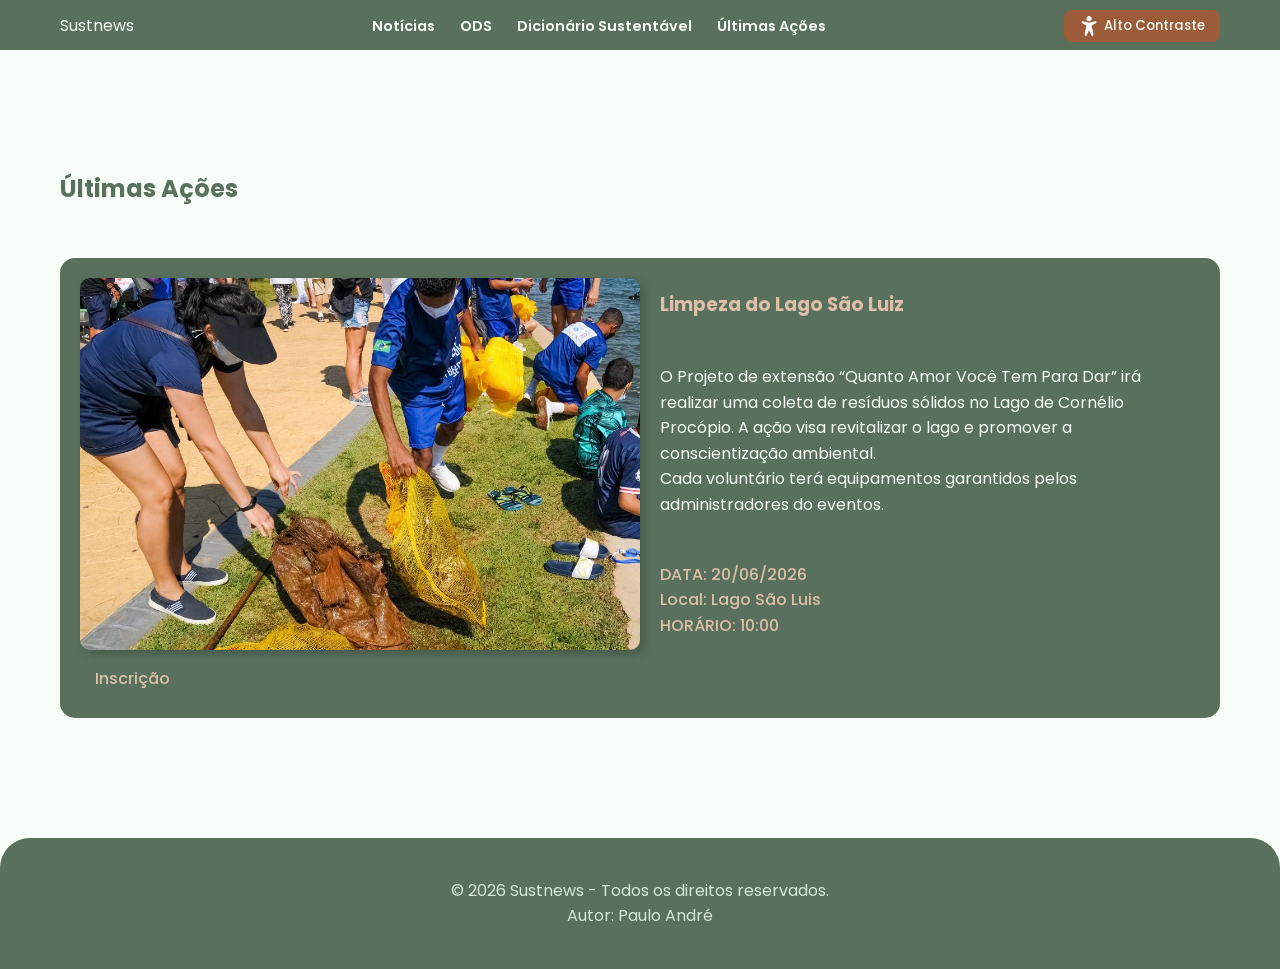
<file: actions.html>
<!DOCTYPE html>
<html lang="pt-br">
<head>
    <meta charset="UTF-8">
    <meta name="viewport" content="width=device-width, initial-scale=1.0">
    <link rel="stylesheet" href="./assets/css/styles.css">
    <link rel="stylesheet" href="./assets/css/actions.css">
    <title>Sustnews - Ações</title>

    <link rel="preconnect" href="https://fonts.googleapis.com">
    <link rel="preconnect" href="https://fonts.gstatic.com" crossorigin>
    <link href="https://fonts.googleapis.com/css2?family=Poppins:ital,wght@0,100;0,200;0,300;0,400;0,500;0,600;0,700;0,800;0,900;1,100;1,200;1,300;1,400;1,500;1,600;1,700;1,800;1,900&display=swap" rel="stylesheet">

</head>
<body>

    <header>
        <nav>
            <div class="logo">
                <a href="index.html">
                    <p>Sustnews</p>
                    <!--<img src="logo-placeholder.png" alt="Logotipo do Portal Sustentável">-->
                </a>
            </div>
            <ul>
                <li><a href="index.html">Notícias</a></li>
                <li><a href="https://brasil.un.org/pt-br/sdgs" target="_blank">ODS</a></li>
                <li><a href="dictionary.html">Dicionário Sustentável</a></li>
                <li><a href="actions.html">Últimas Ações</a></li>
            </ul>
            <button type="button" id="btnContrast" class="btn btn-accessibility">
                <img src="assets/icons/acessibilidade.png">
                Alto Contraste
            </button>
        </nav>
    </header>

    <main>
        <section id="actions">
            <h2>
                Últimas Ações
            </h2>

            <div class="card-action">
                <div class="card-action--main">
                    <img src="/assets/images/lago-limpeza.jpg" alt="Limpeza voluntária de lago.">

                    <div class="action-details">
                        <h3> Limpeza do Lago São Luiz </h3>
                        <p>
                            O Projeto de extensão “Quanto Amor Você Tem Para Dar” irá realizar 
                            uma coleta de resíduos sólidos no Lago de Cornélio Procópio.  
                            A ação visa revitalizar o lago e promover a conscientização ambiental.<br>
                            Cada voluntário terá equipamentos garantidos pelos administradores do 
                            eventos.
                        </p>
                        <div class="action-localization">
                            <p>
                                DATA:
                                <time datetime="2026-06-20">20/06/2026</time>
                            </p>
                            <p> Local: Lago São Luis </p>
                            <p>
                                HORÁRIO: 
                                <time datetime="09:00">10:00</time>
                            </p>
                        </div>
                    </div>
                </div>

                <!--Essa tag aqui, professor, estabelece um conteúdo que fica escondido
                    em um botão "summary" clicável que o próprio html 5 implementa -->
                <details class="card-action--details">

                    <summary class="btn">
                        Inscrição
                    </summary>
                    <form action="send" method="POST">
                        
                        <div class="form-group">
                            <label for="name">Nome Completo: </label>
                            <input type="text" id="name" name="name" required>

                            <label for="email">E-mail: </label>
                            <input type="email" id="email" name="email" required>

                            <label for="number">Celular: </label>
                            <input type="tel" id="phone" name="phone" placeholder="(11) 99999-9999" pattern="[0-9]{11}"  required>
                        </div>

                        <button type="submit" class="btn btn--forms"> Enviar </button>
                    </form>
                </details>
            </div>
        </section>
    </main>
    <footer class="footer-main">
        <p>&copy; 2026 Sustnews - Todos os direitos reservados.</p>
        <p>
            Autor: 
            <a href="https://pauloandre7.github.io/frontend-curriculum/">Paulo André</a>
        </p>
    </footer>
    <script src="assets/js/script.js"></script>
</body>
</html>
</file>
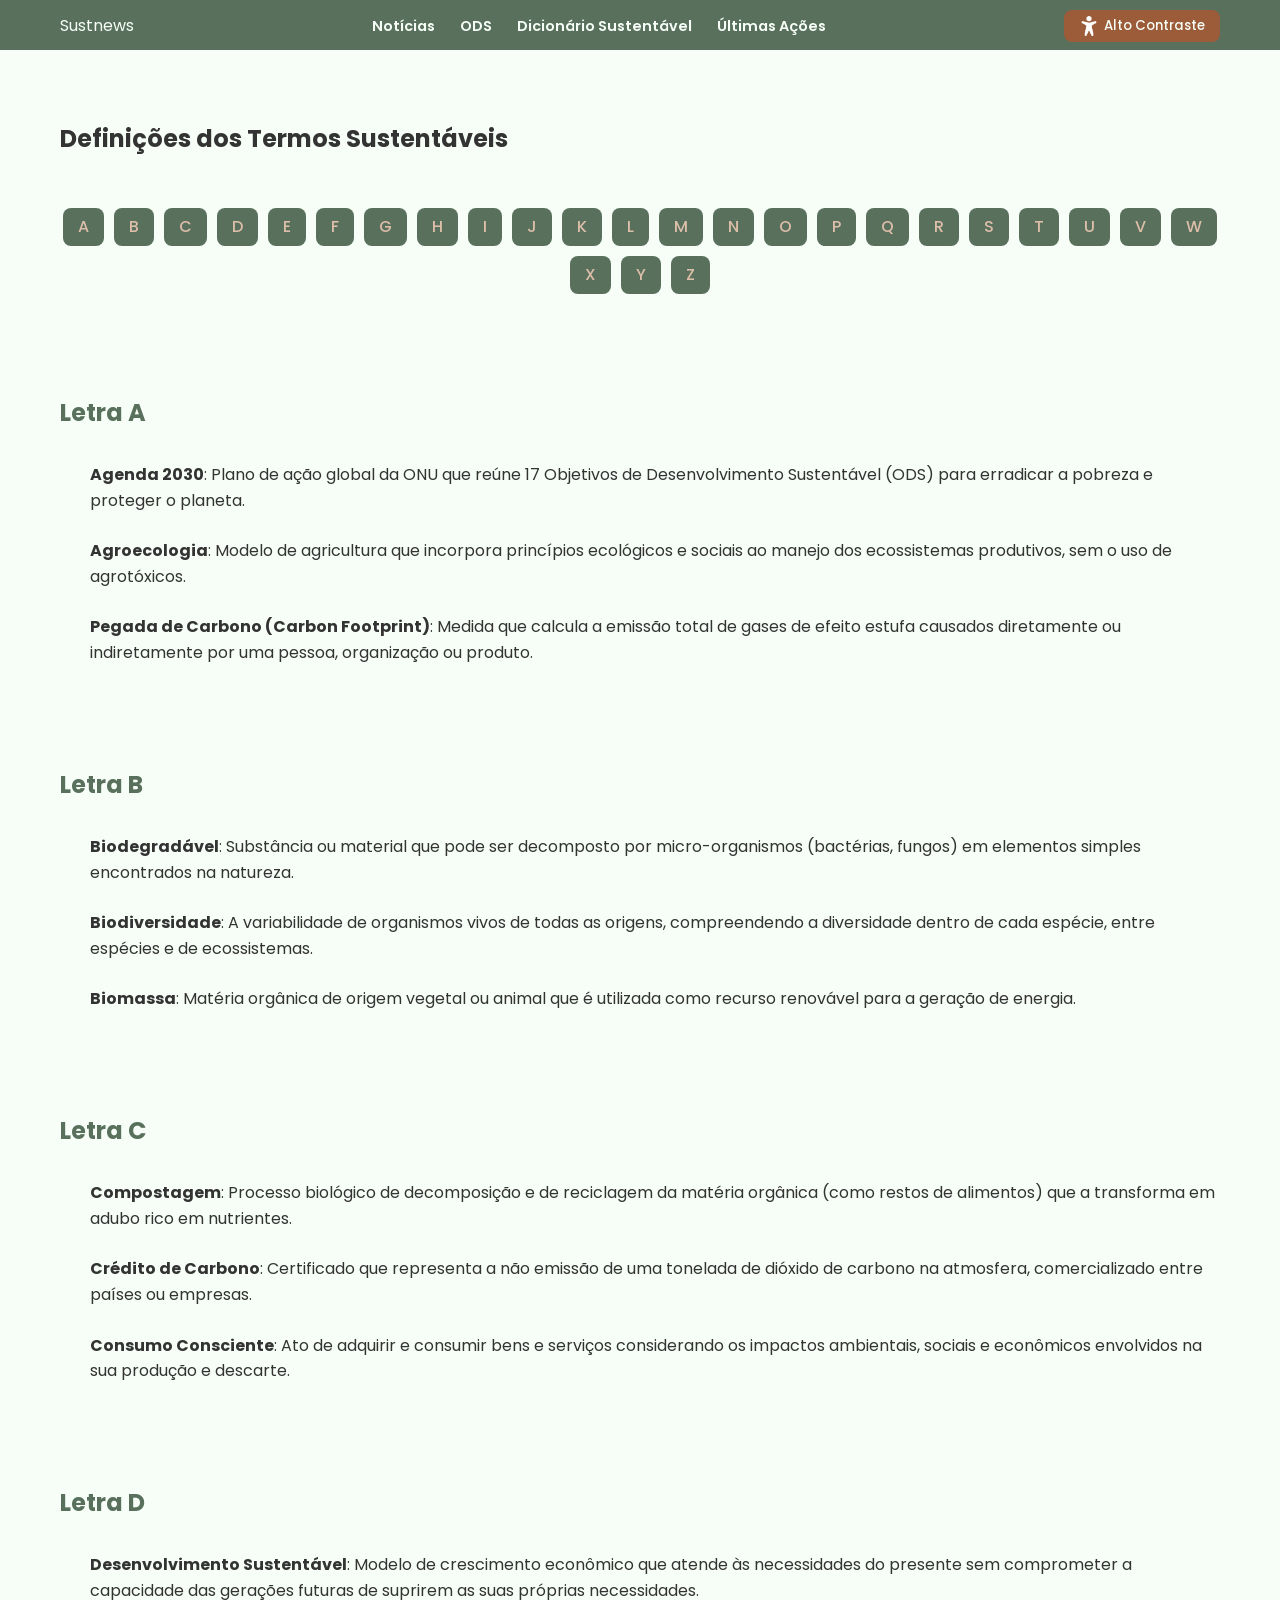
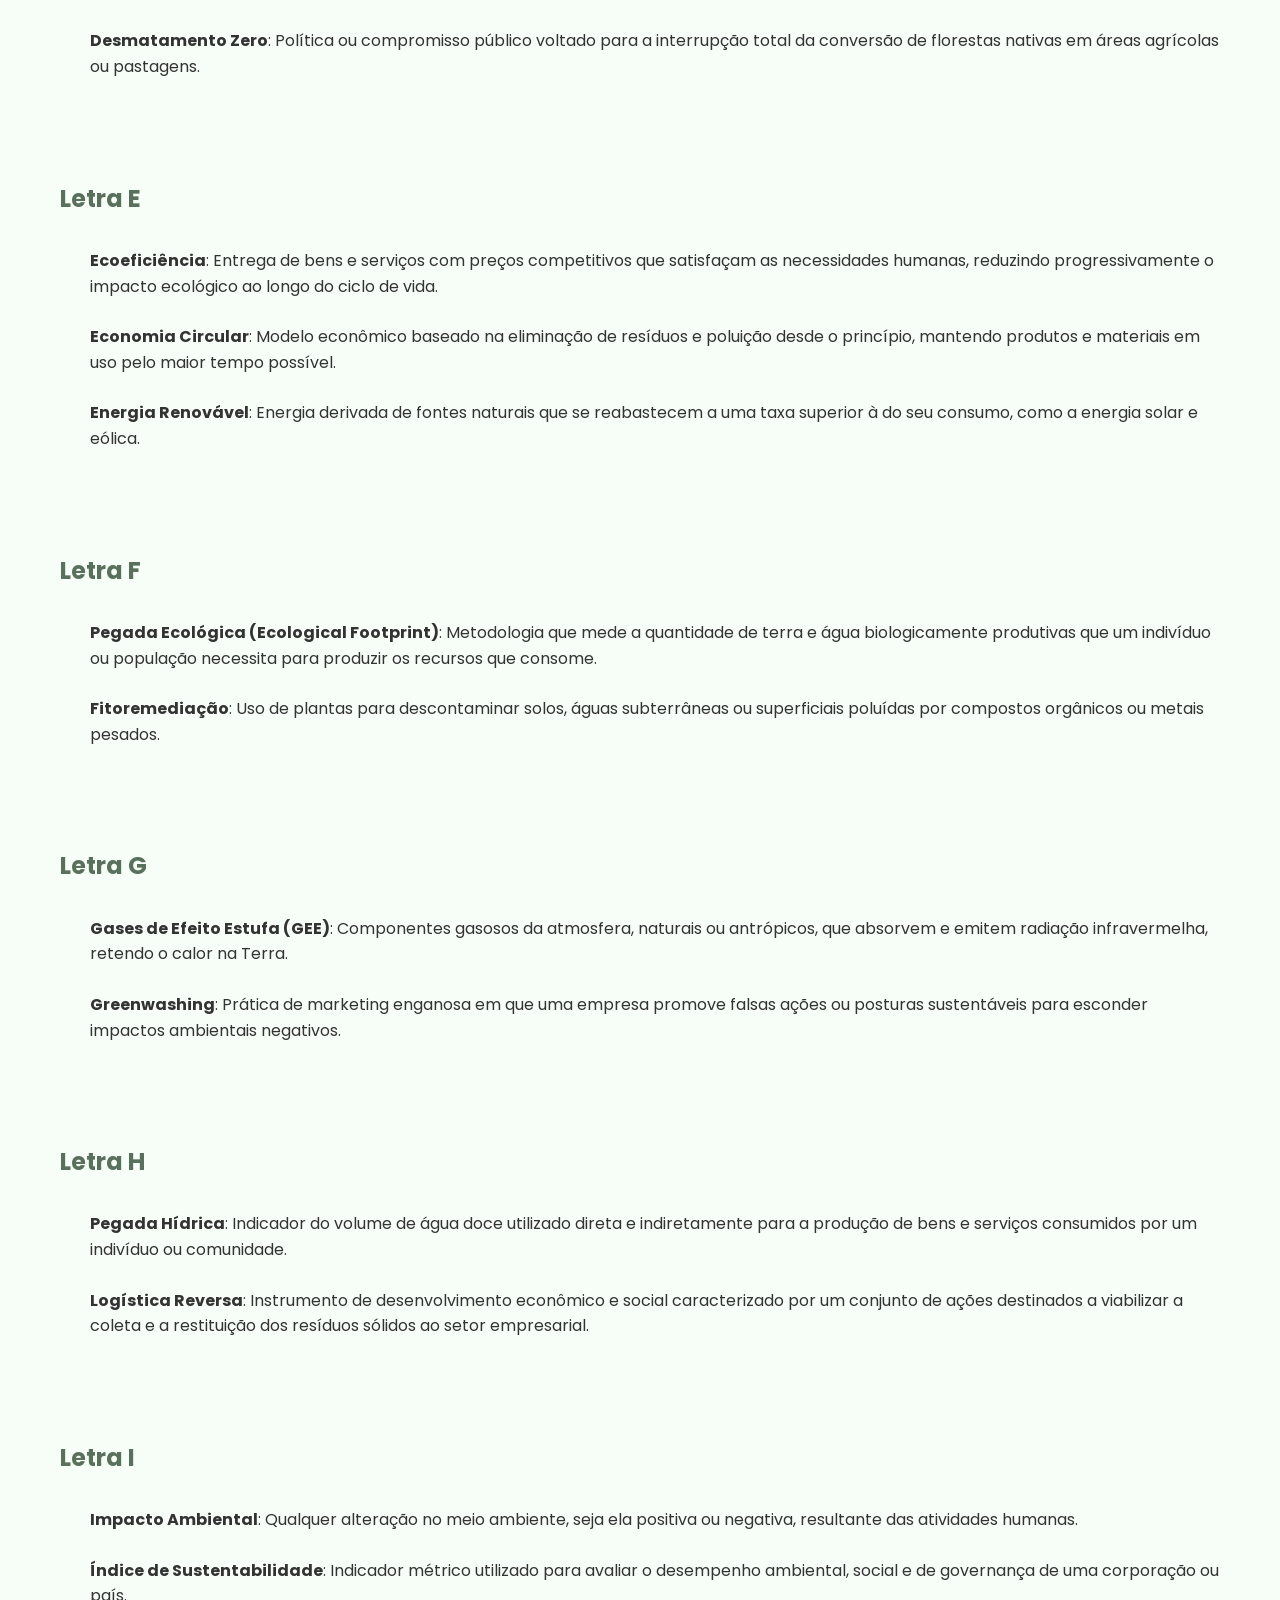
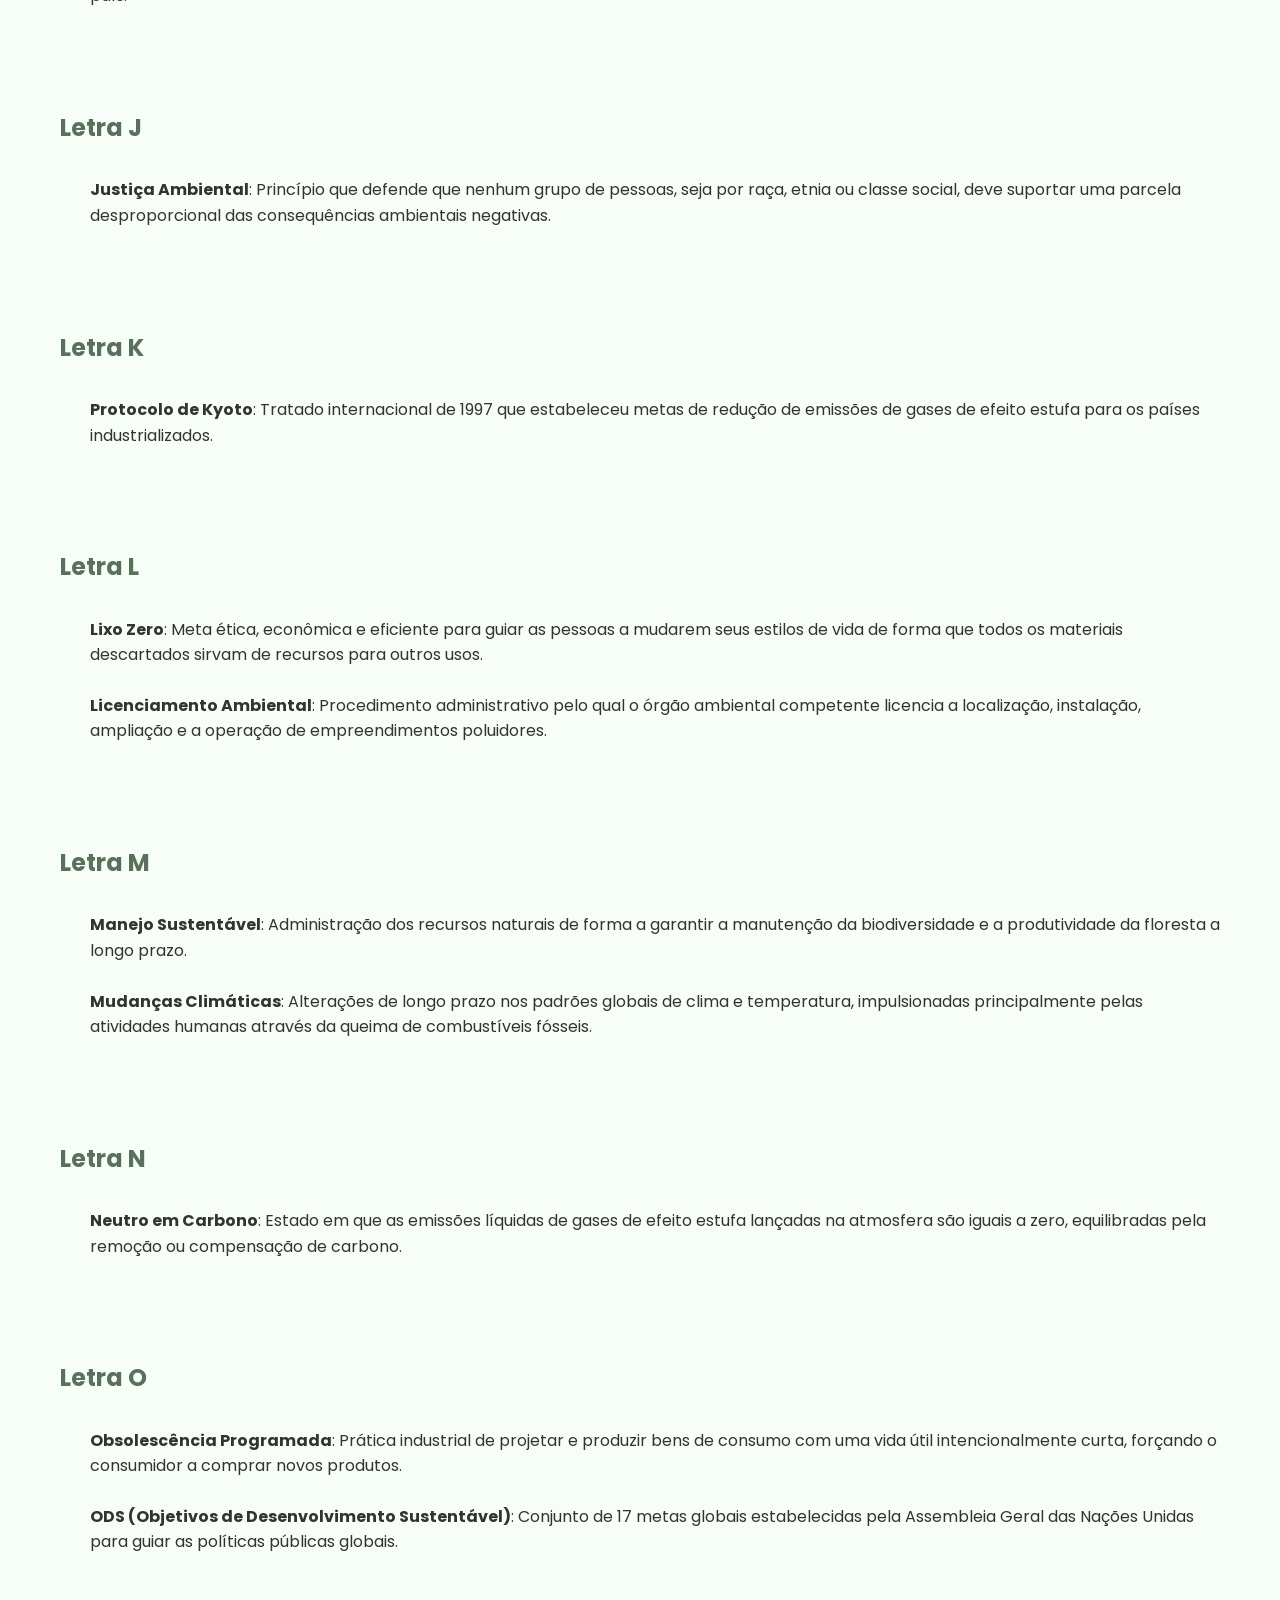
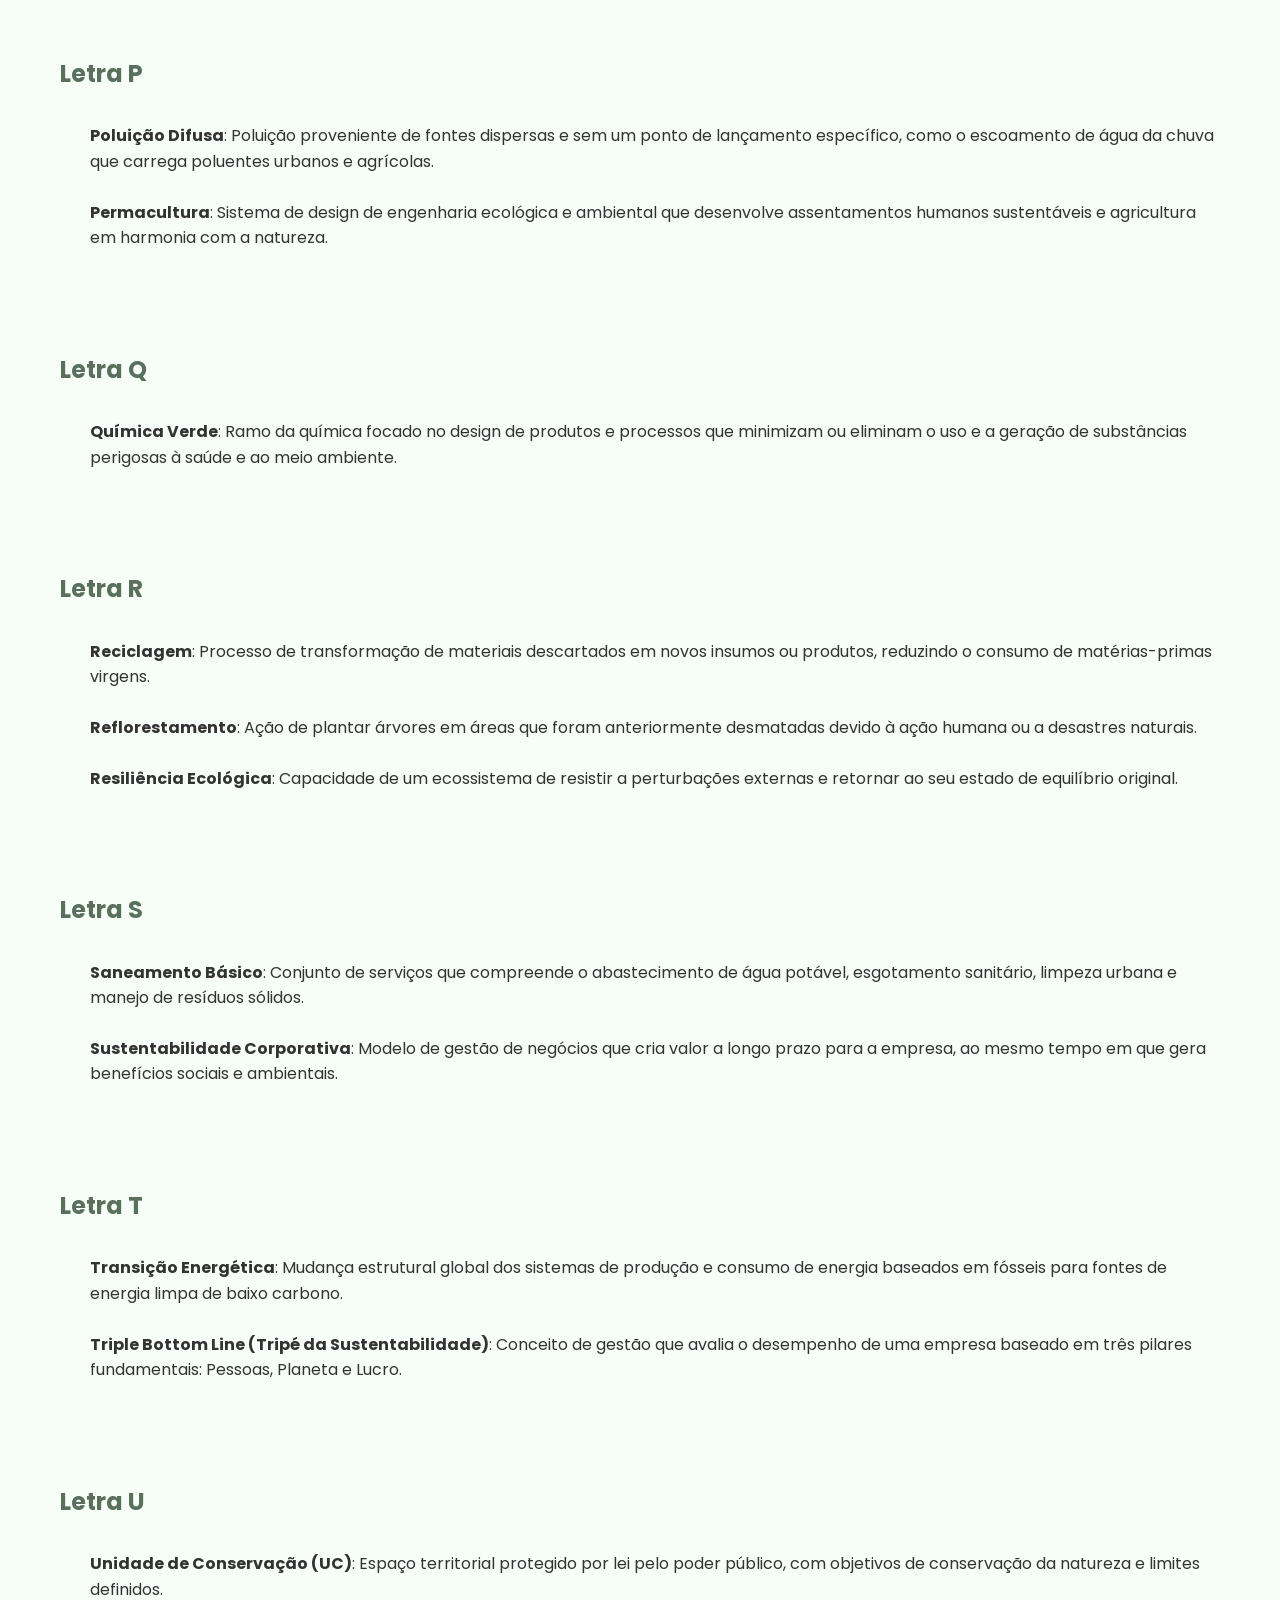
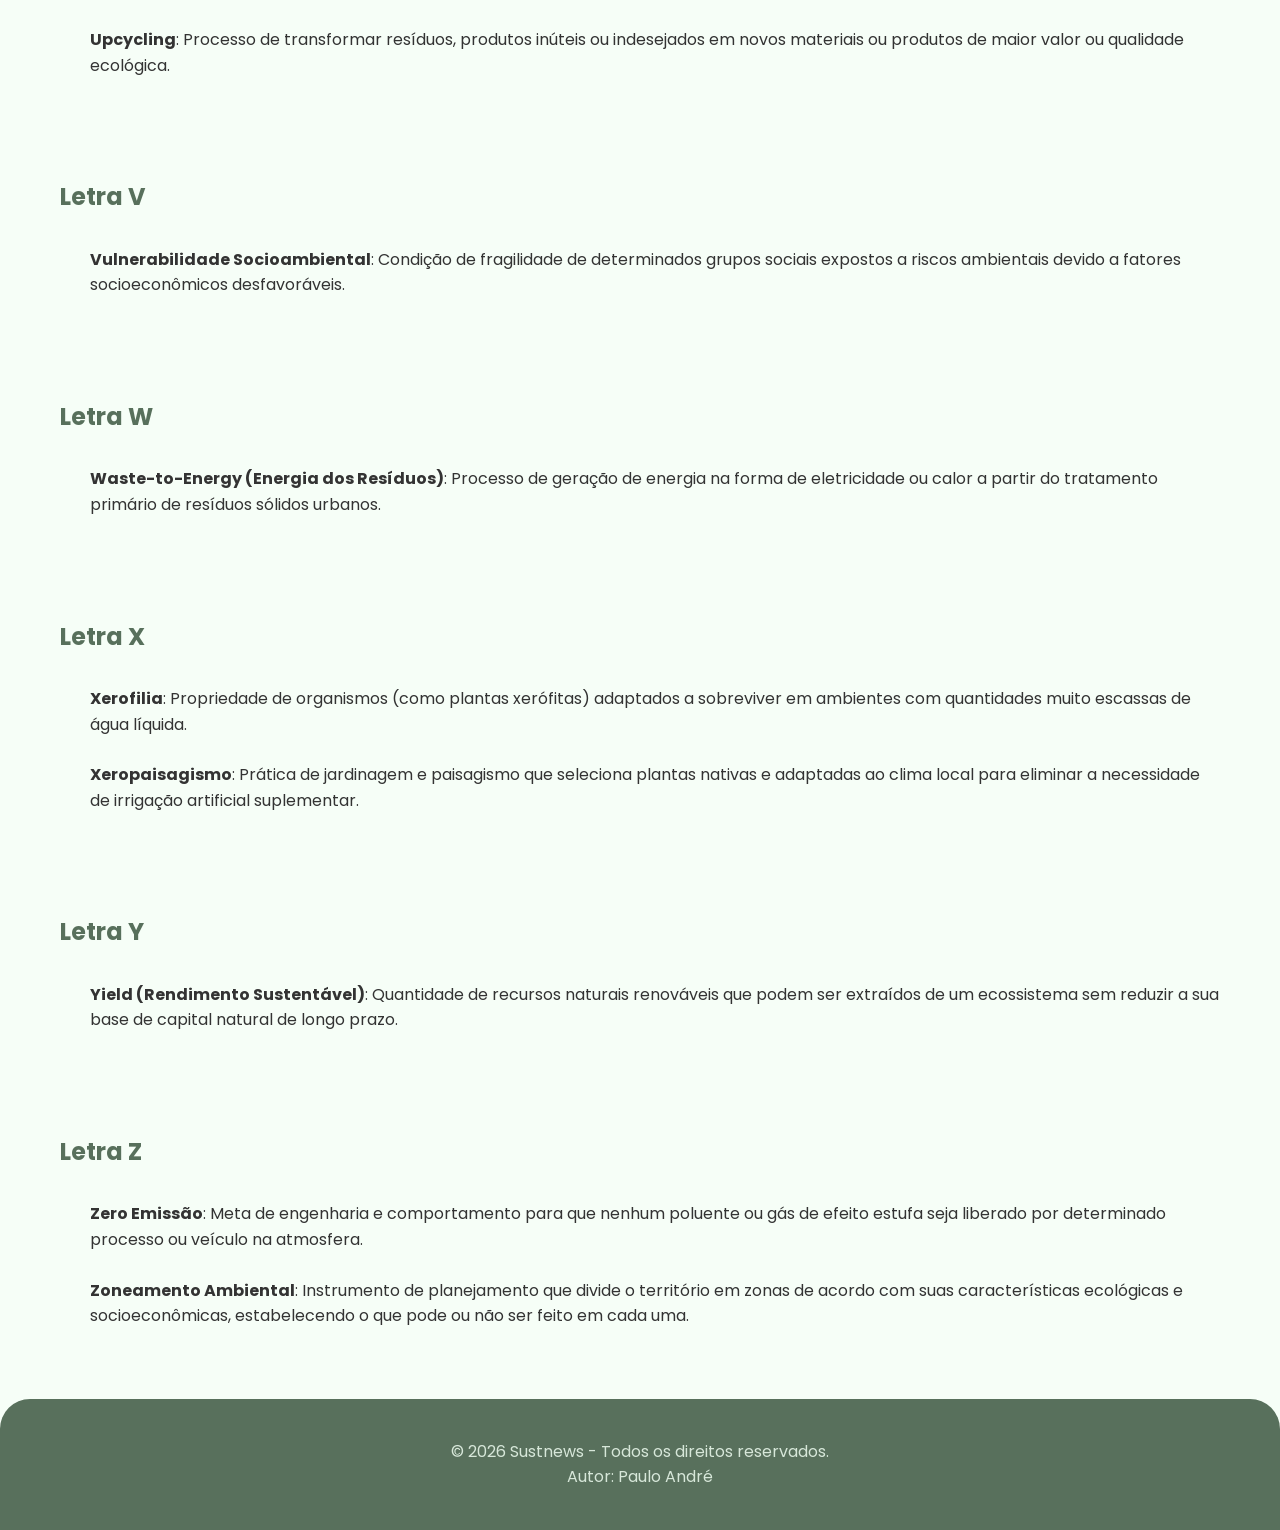
<file: dictionary.html>
<!DOCTYPE html>
<html lang="pt-br">
<head>
    <meta charset="UTF-8">
    <meta name="viewport" content="width=device-width, initial-scale=1.0">
    <link rel="stylesheet" href="./assets/css/styles.css">
    <link rel="stylesheet" href="./assets/css/dictionary.css">

    <title> Sustnews - Dicionário </title>

    <link rel="preconnect" href="https://fonts.googleapis.com">
    <link rel="preconnect" href="https://fonts.gstatic.com" crossorigin>
    <link href="https://fonts.googleapis.com/css2?family=Poppins:ital,wght@0,100;0,200;0,300;0,400;0,500;0,600;0,700;0,800;0,900;1,100;1,200;1,300;1,400;1,500;1,600;1,700;1,800;1,900&display=swap" rel="stylesheet">
</head>
<body>
    <header>
        <nav>
            <div class="logo">
                <a href="index.html">
                    <p>Sustnews</p>
                    <!--<img src="logo-placeholder.png" alt="Logotipo do Portal Sustentável">-->
                </a>
            </div>
            <ul>
                <li><a href="index.html">Notícias</a></li>
                <li><a href="https://brasil.un.org/pt-br/sdgs" target="_blank">ODS</a></li>
                <li><a href="dictionary.html">Dicionário Sustentável</a></li>
                <li><a href="actions.html">Últimas Ações</a></li>
            </ul>
            <button type="button" id="btnContrast" class="btn btn-accessibility">
                <img src="assets/icons/acessibilidade.png">
                Alto Contraste
            </button>
        </nav>
    </header>

    <main>
        <section id="filters">
            <h1> Definições dos Termos Sustentáveis </h1>
    
            <div class="filters-letters"> 
                <a href="#letter-a" class="btn"> A </a>
                <a href="#letter-b" class="btn"> B </a>
                <a href="#letter-c" class="btn"> C </a>
                <a href="#letter-d" class="btn"> D </a>
                <a href="#letter-e" class="btn"> E </a>
                <a href="#letter-f" class="btn"> F </a>
                <a href="#letter-g" class="btn"> G </a>
                <a href="#letter-h" class="btn"> H </a>
                <a href="#letter-i" class="btn"> I </a>
                <a href="#letter-j" class="btn"> J </a>
                <a href="#letter-k" class="btn"> K </a>
                <a href="#letter-l" class="btn"> L </a>
                <a href="#letter-m" class="btn"> M </a>
                <a href="#letter-n" class="btn"> N </a>
                <a href="#letter-o" class="btn"> O </a>
                <a href="#letter-p" class="btn"> P </a>
                <a href="#letter-q" class="btn"> Q </a>
                <a href="#letter-r" class="btn"> R </a>
                <a href="#letter-s" class="btn"> S </a>
                <a href="#letter-t" class="btn"> T </a>
                <a href="#letter-u" class="btn"> U </a>
                <a href="#letter-v" class="btn"> V </a>
                <a href="#letter-w" class="btn"> W </a>
                <a href="#letter-x" class="btn"> X </a>
                <a href="#letter-y" class="btn"> Y </a>
                <a href="#letter-z" class="btn"> Z </a>
            </div>
        </section>

        <!-- DICIONÁRIO SUSTENTÁVEL -->

        <section id="letter-a" class="dict-section">
            <h2>Letra A</h2>
            <ul class="dict-list">
                <li><strong>Agenda 2030</strong>: Plano de ação global da ONU que reúne 17 Objetivos de Desenvolvimento Sustentável (ODS) para erradicar a pobreza e proteger o planeta.</li>
                <li><strong>Agroecologia</strong>: Modelo de agricultura que incorpora princípios ecológicos e sociais ao manejo dos ecossistemas produtivos, sem o uso de agrotóxicos.</li>
                <li><strong>Pegada de Carbono (Carbon Footprint)</strong>: Medida que calcula a emissão total de gases de efeito estufa causados diretamente ou indiretamente por uma pessoa, organização ou produto.</li>
            </ul>
        </section>

        <section id="letter-b" class="dict-section">
            <h2>Letra B</h2>
            <ul class="dict-list">
                <li><strong>Biodegradável</strong>: Substância ou material que pode ser decomposto por micro-organismos (bactérias, fungos) em elementos simples encontrados na natureza.</li>
                <li><strong>Biodiversidade</strong>: A variabilidade de organismos vivos de todas as origens, compreendendo a diversidade dentro de cada espécie, entre espécies e de ecossistemas.</li>
                <li><strong>Biomassa</strong>: Matéria orgânica de origem vegetal ou animal que é utilizada como recurso renovável para a geração de energia.</li>
            </ul>
        </section>

        <section id="letter-c" class="dict-section">
            <h2>Letra C</h2>
            <ul class="dict-list">
                <li><strong>Compostagem</strong>: Processo biológico de decomposição e de reciclagem da matéria orgânica (como restos de alimentos) que a transforma em adubo rico em nutrientes.</li>
                <li><strong>Crédito de Carbono</strong>: Certificado que representa a não emissão de uma tonelada de dióxido de carbono na atmosfera, comercializado entre países ou empresas.</li>
                <li><strong>Consumo Consciente</strong>: Ato de adquirir e consumir bens e serviços considerando os impactos ambientais, sociais e econômicos envolvidos na sua produção e descarte.</li>
            </ul>
        </section>

        <section id="letter-d" class="dict-section">
            <h2>Letra D</h2>
            <ul class="dict-list">
                <li><strong>Desenvolvimento Sustentável</strong>: Modelo de crescimento econômico que atende às necessidades do presente sem comprometer a capacidade das gerações futuras de suprirem as suas próprias necessidades.</li>
                <li><strong>Desmatamento Zero</strong>: Política ou compromisso público voltado para a interrupção total da conversão de florestas nativas em áreas agrícolas ou pastagens.</li>
            </ul>
        </section>

        <section id="letter-e" class="dict-section">
            <h2>Letra E</h2>
            <ul class="dict-list">
                <li><strong>Ecoeficiência</strong>: Entrega de bens e serviços com preços competitivos que satisfaçam as necessidades humanas, reduzindo progressivamente o impacto ecológico ao longo do ciclo de vida.</li>
                <li><strong>Economia Circular</strong>: Modelo econômico baseado na eliminação de resíduos e poluição desde o princípio, mantendo produtos e materiais em uso pelo maior tempo possível.</li>
                <li><strong>Energia Renovável</strong>: Energia derivada de fontes naturais que se reabastecem a uma taxa superior à do seu consumo, como a energia solar e eólica.</li>
            </ul>
        </section>

        <section id="letter-f" class="dict-section">
            <h2>Letra F</h2>
            <ul class="dict-list">
                <li><strong>Pegada Ecológica (Ecological Footprint)</strong>: Metodologia que mede a quantidade de terra e água biologicamente produtivas que um indivíduo ou população necessita para produzir os recursos que consome.</li>
                <li><strong>Fitoremediação</strong>: Uso de plantas para descontaminar solos, águas subterrâneas ou superficiais poluídas por compostos orgânicos ou metais pesados.</li>
            </ul>
        </section>

        <section id="letter-g" class="dict-section">
            <h2>Letra G</h2>
            <ul class="dict-list">
                <li><strong>Gases de Efeito Estufa (GEE)</strong>: Componentes gasosos da atmosfera, naturais ou antrópicos, que absorvem e emitem radiação infravermelha, retendo o calor na Terra.</li>
                <li><strong>Greenwashing</strong>: Prática de marketing enganosa em que uma empresa promove falsas ações ou posturas sustentáveis para esconder impactos ambientais negativos.</li>
            </ul>
        </section>

        <section id="letter-h" class="dict-section">
            <h2>Letra H</h2>
            <ul class="dict-list">
                <li><strong>Pegada Hídrica</strong>: Indicador do volume de água doce utilizado direta e indiretamente para a produção de bens e serviços consumidos por um indivíduo ou comunidade.</li>
                <li><strong>Logística Reversa</strong>: Instrumento de desenvolvimento econômico e social caracterizado por um conjunto de ações destinados a viabilizar a coleta e a restituição dos resíduos sólidos ao setor empresarial.</li>
            </ul>
        </section>

        <section id="letter-i" class="dict-section">
            <h2>Letra I</h2>
            <ul class="dict-list">
                <li><strong>Impacto Ambiental</strong>: Qualquer alteração no meio ambiente, seja ela positiva ou negativa, resultante das atividades humanas.</li>
                <li><strong>Índice de Sustentabilidade</strong>: Indicador métrico utilizado para avaliar o desempenho ambiental, social e de governança de uma corporação ou país.</li>
            </ul>
        </section>

        <section id="letter-j" class="dict-section">
            <h2>Letra J</h2>
            <ul class="dict-list">
                <li><strong>Justiça Ambiental</strong>: Princípio que defende que nenhum grupo de pessoas, seja por raça, etnia ou classe social, deve suportar uma parcela desproporcional das consequências ambientais negativas.</li>
            </ul>
        </section>

        <section id="letter-k" class="dict-section">
            <h2>Letra K</h2>
            <ul class="dict-list">
                <li><strong>Protocolo de Kyoto</strong>: Tratado internacional de 1997 que estabeleceu metas de redução de emissões de gases de efeito estufa para os países industrializados.</li>
            </ul>
        </section>

        <section id="letter-l" class="dict-section">
            <h2>Letra L</h2>
            <ul class="dict-list">
                <li><strong>Lixo Zero</strong>: Meta ética, econômica e eficiente para guiar as pessoas a mudarem seus estilos de vida de forma que todos os materiais descartados sirvam de recursos para outros usos.</li>
                <li><strong>Licenciamento Ambiental</strong>: Procedimento administrativo pelo qual o órgão ambiental competente licencia a localização, instalação, ampliação e a operação de empreendimentos poluidores.</li>
            </ul>
        </section>

        <section id="letter-m" class="dict-section">
            <h2>Letra M</h2>
            <ul class="dict-list">
                <li><strong>Manejo Sustentável</strong>: Administração dos recursos naturais de forma a garantir a manutenção da biodiversidade e a produtividade da floresta a longo prazo.</li>
                <li><strong>Mudanças Climáticas</strong>: Alterações de longo prazo nos padrões globais de clima e temperatura, impulsionadas principalmente pelas atividades humanas através da queima de combustíveis fósseis.</li>
            </ul>
        </section>

        <section id="letter-n" class="dict-section">
            <h2>Letra N</h2>
            <ul class="dict-list">
                <li><strong>Neutro em Carbono</strong>: Estado em que as emissões líquidas de gases de efeito estufa lançadas na atmosfera são iguais a zero, equilibradas pela remoção ou compensação de carbono.</li>
            </ul>
        </section>

        <section id="letter-o" class="dict-section">
            <h2>Letra O</h2>
            <ul class="dict-list">
                <li><strong>Obsolescência Programada</strong>: Prática industrial de projetar e produzir bens de consumo com uma vida útil intencionalmente curta, forçando o consumidor a comprar novos produtos.</li>
                <li><strong>ODS (Objetivos de Desenvolvimento Sustentável)</strong>: Conjunto de 17 metas globais estabelecidas pela Assembleia Geral das Nações Unidas para guiar as políticas públicas globais.</li>
            </ul>
        </section>

        <section id="letter-p" class="dict-section">
            <h2>Letra P</h2>
            <ul class="dict-list">
                <li><strong>Poluição Difusa</strong>: Poluição proveniente de fontes dispersas e sem um ponto de lançamento específico, como o escoamento de água da chuva que carrega poluentes urbanos e agrícolas.</li>
                <li><strong>Permacultura</strong>: Sistema de design de engenharia ecológica e ambiental que desenvolve assentamentos humanos sustentáveis e agricultura em harmonia com a natureza.</li>
            </ul>
        </section>

        <section id="letter-q" class="dict-section">
            <h2>Letra Q</h2>
            <ul class="dict-list">
                <li><strong>Química Verde</strong>: Ramo da química focado no design de produtos e processos que minimizam ou eliminam o uso e a geração de substâncias perigosas à saúde e ao meio ambiente.</li>
            </ul>
        </section>

        <section id="letter-r" class="dict-section">
            <h2>Letra R</h2>
            <ul class="dict-list">
                <li><strong>Reciclagem</strong>: Processo de transformação de materiais descartados em novos insumos ou produtos, reduzindo o consumo de matérias-primas virgens.</li>
                <li><strong>Reflorestamento</strong>: Ação de plantar árvores em áreas que foram anteriormente desmatadas devido à ação humana ou a desastres naturais.</li>
                <li><strong>Resiliência Ecológica</strong>: Capacidade de um ecossistema de resistir a perturbações externas e retornar ao seu estado de equilíbrio original.</li>
            </ul>
        </section>

        <section id="letter-s" class="dict-section">
            <h2>Letra S</h2>
            <ul class="dict-list">
                <li><strong>Saneamento Básico</strong>: Conjunto de serviços que compreende o abastecimento de água potável, esgotamento sanitário, limpeza urbana e manejo de resíduos sólidos.</li>
                <li><strong>Sustentabilidade Corporativa</strong>: Modelo de gestão de negócios que cria valor a longo prazo para a empresa, ao mesmo tempo em que gera benefícios sociais e ambientais.</li>
            </ul>
        </section>

        <section id="letter-t" class="dict-section">
            <h2>Letra T</h2>
            <ul class="dict-list">
                <li><strong>Transição Energética</strong>: Mudança estrutural global dos sistemas de produção e consumo de energia baseados em fósseis para fontes de energia limpa de baixo carbono.</li>
                <li><strong>Triple Bottom Line (Tripé da Sustentabilidade)</strong>: Conceito de gestão que avalia o desempenho de uma empresa baseado em três pilares fundamentais: Pessoas, Planeta e Lucro.</li>
            </ul>
        </section>

        <section id="letter-u" class="dict-section">
            <h2>Letra U</h2>
            <ul class="dict-list">
                <li><strong>Unidade de Conservação (UC)</strong>: Espaço territorial protegido por lei pelo poder público, com objetivos de conservação da natureza e limites definidos.</li>
                <li><strong>Upcycling</strong>: Processo de transformar resíduos, produtos inúteis ou indesejados em novos materiais ou produtos de maior valor ou qualidade ecológica.</li>
            </ul>
        </section>

        <section id="letter-v" class="dict-section">
            <h2>Letra V</h2>
            <ul class="dict-list">
                <li><strong>Vulnerabilidade Socioambiental</strong>: Condição de fragilidade de determinados grupos sociais expostos a riscos ambientais devido a fatores socioeconômicos desfavoráveis.</li>
            </ul>
        </section>

        <section id="letter-w" class="dict-section">
            <h2>Letra W</h2>
            <ul class="dict-list">
                <li><strong>Waste-to-Energy (Energia dos Resíduos)</strong>: Processo de geração de energia na forma de eletricidade ou calor a partir do tratamento primário de resíduos sólidos urbanos.</li>
            </ul>
        </section>

        <section id="letter-x" class="dict-section">
            <h2>Letra X</h2>
            <ul class="dict-list">
                <li><strong>Xerofilia</strong>: Propriedade de organismos (como plantas xerófitas) adaptados a sobreviver em ambientes com quantidades muito escassas de água líquida.</li>
                <li><strong>Xeropaisagismo</strong>: Prática de jardinagem e paisagismo que seleciona plantas nativas e adaptadas ao clima local para eliminar a necessidade de irrigação artificial suplementar.</li>
            </ul>
        </section>

        <section id="letter-y" class="dict-section">
            <h2>Letra Y</h2>
            <ul class="dict-list">
                <li><strong>Yield (Rendimento Sustentável)</strong>: Quantidade de recursos naturais renováveis que podem ser extraídos de um ecossistema sem reduzir a sua base de capital natural de longo prazo.</li>
            </ul>
        </section>

        <section id="letter-z" class="dict-section">
            <h2>Letra Z</h2>
            <ul class="dict-list">
                <li><strong>Zero Emissão</strong>: Meta de engenharia e comportamento para que nenhum poluente ou gás de efeito estufa seja liberado por determinado processo ou veículo na atmosfera.</li>
                <li><strong>Zoneamento Ambiental</strong>: Instrumento de planejamento que divide o território em zonas de acordo com suas características ecológicas e socioeconômicas, estabelecendo o que pode ou não ser feito em cada uma.</li>
            </ul>
        </section>
    </main>
    <footer class="footer-main">
        <p>&copy; 2026 Sustnews - Todos os direitos reservados.</p>
        <p>
            Autor: 
            <a href="https://pauloandre7.github.io/frontend-curriculum/">Paulo André</a>
        </p>
    </footer>
    <script src="assets/js/script.js"></script>
</body>
</html>
</file>
<file: assets/css/styles.css>
@import url('https://fonts.googleapis.com/css2?family=Poppins:ital,wght@0,100;0,200;0,300;0,400;0,500;0,600;0,700;0,800;0,900;1,100;1,200;1,300;1,400;1,500;1,600;1,700;1,800;1,900&display=swap');


/*Variáveis para utilizar ao longo do projeto
 * Gosto de deixar as principais coisas aqui, assim é um lugar só para alterar*/
:root {
    
    --primary-color: #58705C;
    --primary-light: #F6FEF7;
    --second-color: #C58C6D;
    --second-light: #FFF6EB;
    --highlight: #DDBEA9;

    --text-main: #333333;
    --text-muted: #666666;
    --text-light-muted: #e8f7ebe0;

    --font-family: 'Poppins', sans-serif;

    --spacing-base: 20px;
    --header-height: 50px;
}

/* Essa classe será usada para alterar o contraste do site 
todo através de um botão de acessibilidade.*/
.high-contrast {
    --primary-color: #3D5440;
    --primary-light: #F6FEF7;
    
    --second-color: #9C5B39;
    --second-light: #FFF6EB;
    --highlight: #e2d4ca;
    
    --text-main: #2C2C2C;
    --text-muted: #525252;
    --text-light-muted: #E2F1E5;
}

* {
    margin: 0;
    padding: 0;
    box-sizing: border-box;
}

body {
    display: flex;
    flex-direction: column;
    min-height: 100vh;
    font-family: var(--font-family);
    background-color: var(--primary-light);
    color: var(--text-main);
    line-height: 1.6;
}

a {
    text-decoration: none;
    color: inherit;
}

ul {
    list-style: none;
}

main {
    max-width: 1200px;
    margin: 0 auto;
    flex: 1;
    padding: var(--spacing-base);
}

img {
    max-width: 100%;
    display: block;
}

/* Header & Nav */
header {
    background-color: var(--primary-color);
    color: var(--primary-light);
    padding: 10px 0;
    top: 0;
    position: sticky;
    z-index: 100;

    height: var(--header-height);
}

nav {
    display: flex;
    justify-content: space-between;
    align-items: center;
    max-width: 1200px;
    margin: 0 auto;
    padding: 0 var(--spacing-base);
}

nav ul {
    display: flex;
    gap: 25px;
}

nav ul li a {
    font-weight: 600;
    font-size: 0.9rem;

    &:hover{
        text-decoration: underline;
    }
}

.footer-main{
    display: flex;
    flex-direction: column;
    align-items: center;
    padding: 40px 0px;

    background-color: var(--primary-color);
    border-radius: 30px 30px 0px 0px;

    color: var(--text-light-muted);

    a{
        &:hover{
            color: var(--second-color);
            font-weight: 500;
            transition: ease 0.5s;
        }
    }
}

.btn{
    display: flex;
    flex-direction: row;
    background-color: var(--primary-color);
    border: none;
    padding: 6px 15px;
    border-radius: 8px;

    font-family: var(--font-family);
    font-weight: 500;
    color: var(--highlight);

    &:hover{
        cursor: pointer;
    }
}

.btn-accessibility{

    width: fit-content;
    height: 100%;
    gap: 5px;

    color: var(--primary-light);
    background-color: #9C5B39;

    img{
        width: 20px;
    }

    &:hover{
        background-color: #be7f5c;
        font-weight: 500;
        transition: ease 0.5s;
    }
}
</file>
<file: assets/css/actions.css>
#actions{
    display: flex;
    flex-direction: column;
    padding: 100px 0px;
    gap: 50px;

    h2{
        color: var(--primary-color);
    }
}

.card-action{
    display: flex;
    flex-direction: column;
    gap: 10px;

    border-radius: 15px;
    padding: 20px;
    background-color: var(--primary-color);

}

.card-action--main{
    display: flex;
    flex-direction: row;
    gap: 20px;

    img{
        width: 50%;
        border-radius: 10px;
        box-shadow: 4px 4px 10px rgba(0,0,0,0.20);
    }
}

.action-details{
    display: flex;
    flex-direction: column;
    justify-content: space-around;

    gap: 20px;

    h3{
        color: var(--highlight);
    }

    p{
        color: var(--primary-light);
    }
}

.action-localization{
    p{
        font-weight: 500;
        color: var(--highlight);
    }
}

.card-action--details{
    display: flex;
    flex-direction: column;
    gap: 10px;

    form{
        padding: 0px 20px;
        display: flex;

        flex-direction: column;

        gap: 20px;
    }

    .form-group{
        display: flex;
        flex-direction: column;

        width: 50%;

        color: var(--primary-light);

        input{
            border-radius: 6px;
            border: none;
            height: 20px;

            font-family: var(--font-family);
            padding: 15px 10px;
        }
    }

    .btn--forms{
        width: fit-content;
        background-color: var(--highlight);
        
        font-size: 0.9rem;;
        color: var(--primary-color);
        font-weight: 600;
    }
}
</file>
<file: assets/css/dictionary.css>
#filters{

    display: flex;
    flex-direction: column;
    gap: 50px;

    /* Defini o tamanho da header como uma variável para automatizar propriedades como essa, que
    dependem do tamanho de outros elementos para ficarem corretos na tela*/
    top: var(--header-height);
    position: sticky;
    z-index: 90;

    padding: 50px 0px;

    background: var(--primary-light);
}

.filters-letters{
    display: flex;
    flex-wrap: wrap;
    overflow: hidden;

    gap: 10px;
    justify-content: center;
}

.dict-section{
    display: flex;
    flex-direction: column;
    gap: 30px;

    padding: 50px 0px;

    h2{
        color: var(--primary-color);
    }
}

.dict-list{
    display: flex;
    flex-direction: column;
    gap: 25px;

    padding: 0px 0px 0px 30px;
}
</file>
